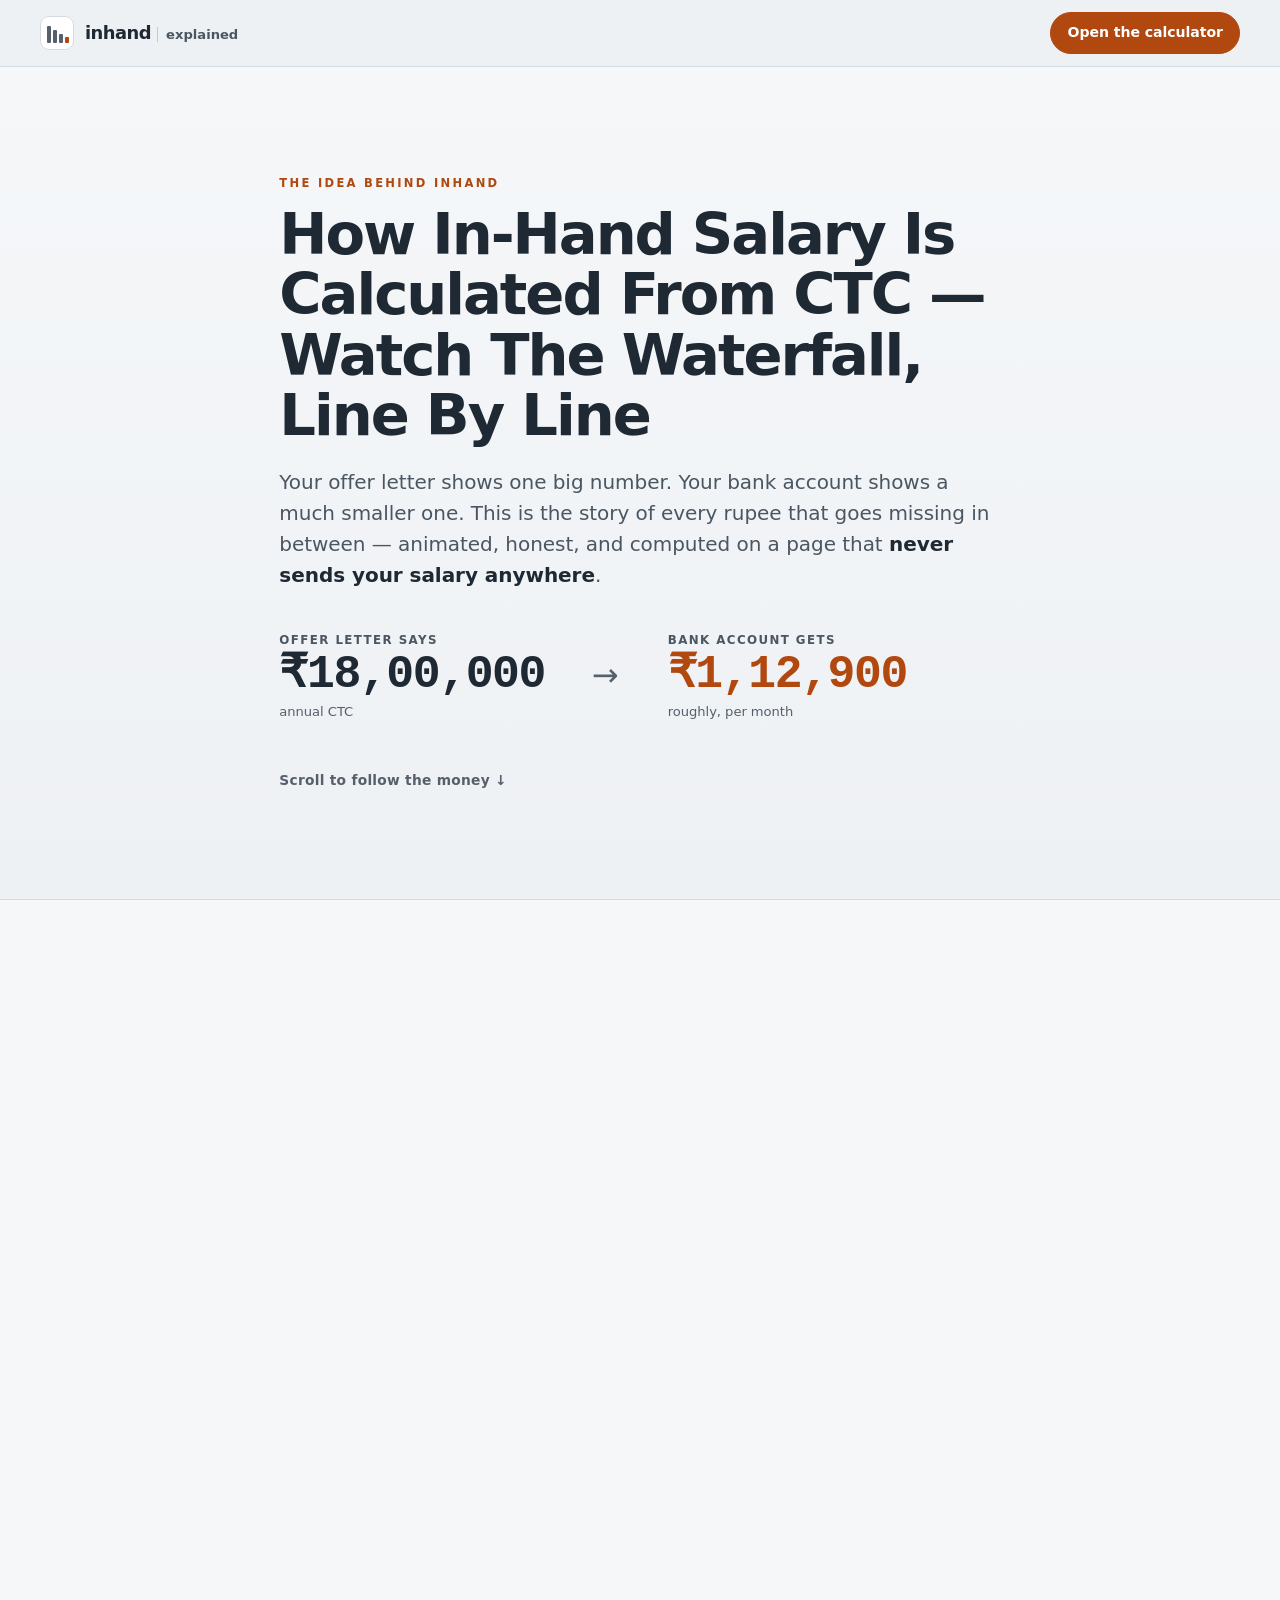
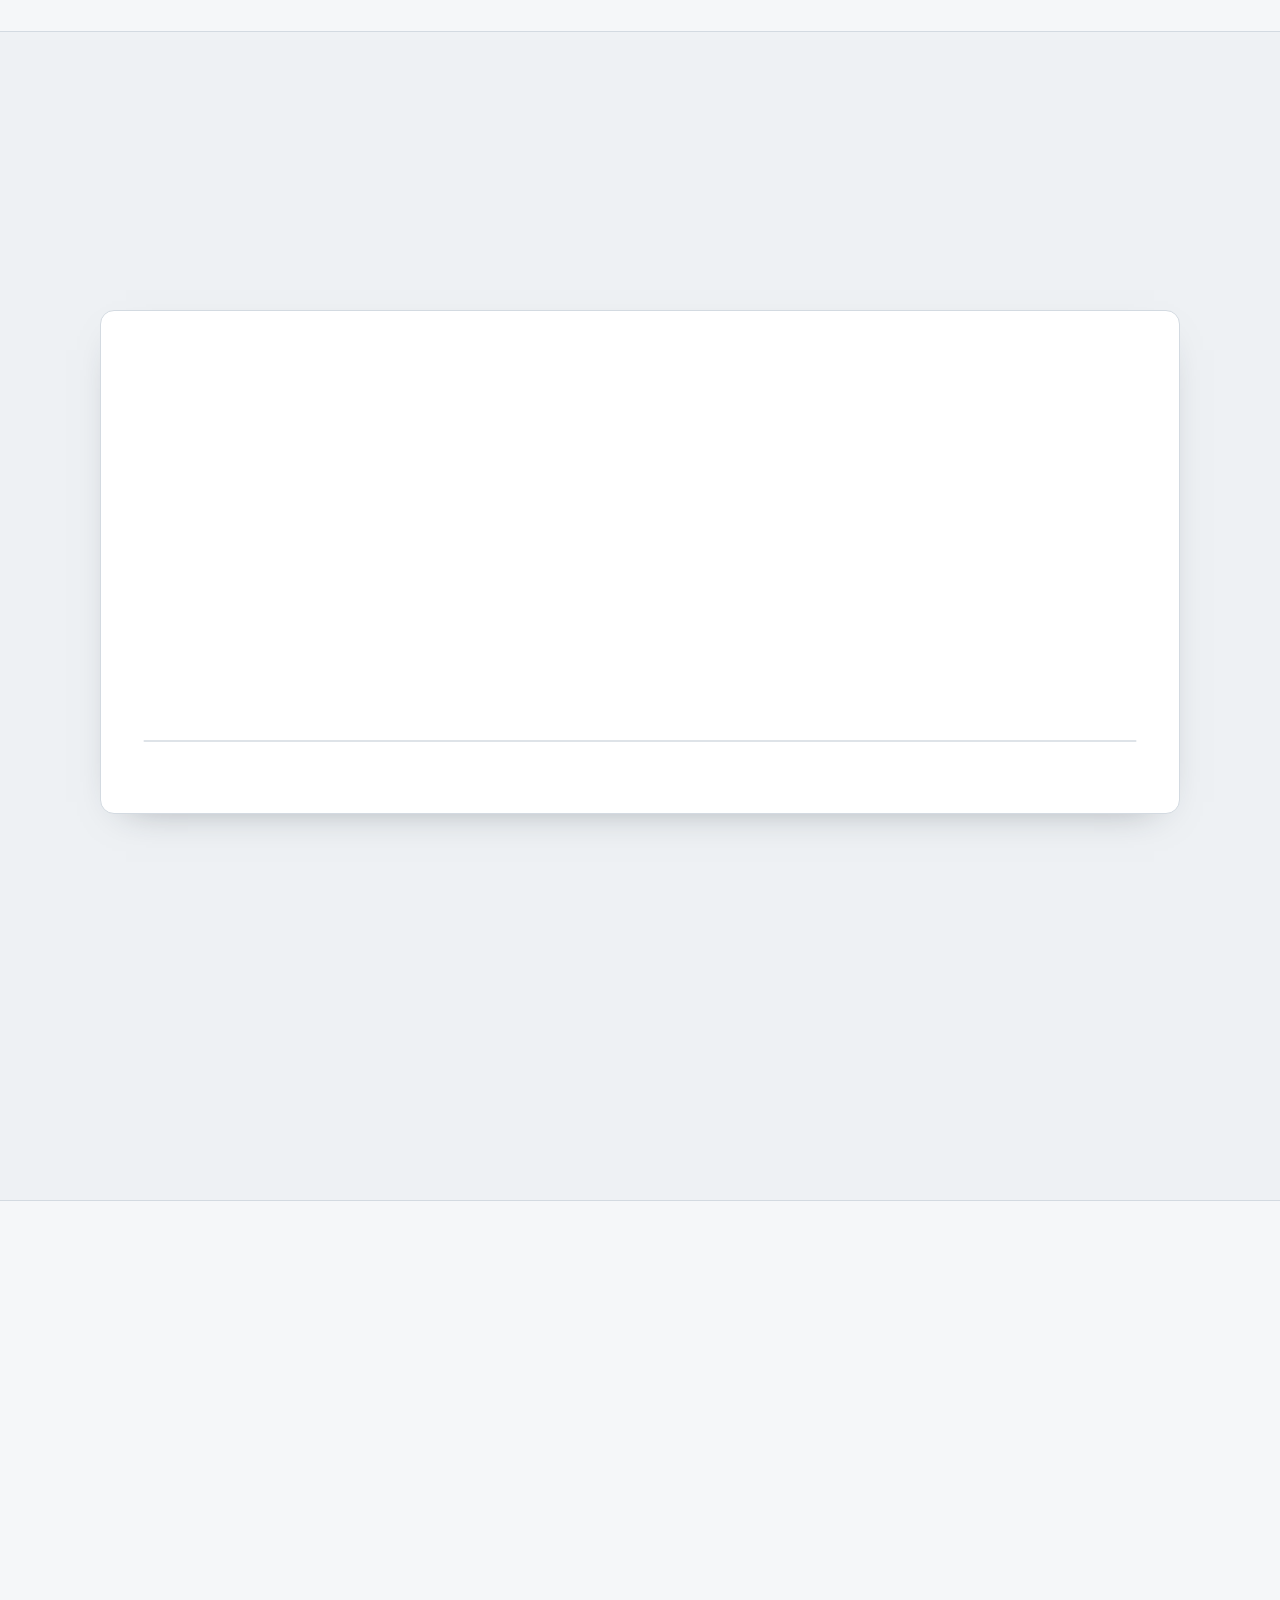
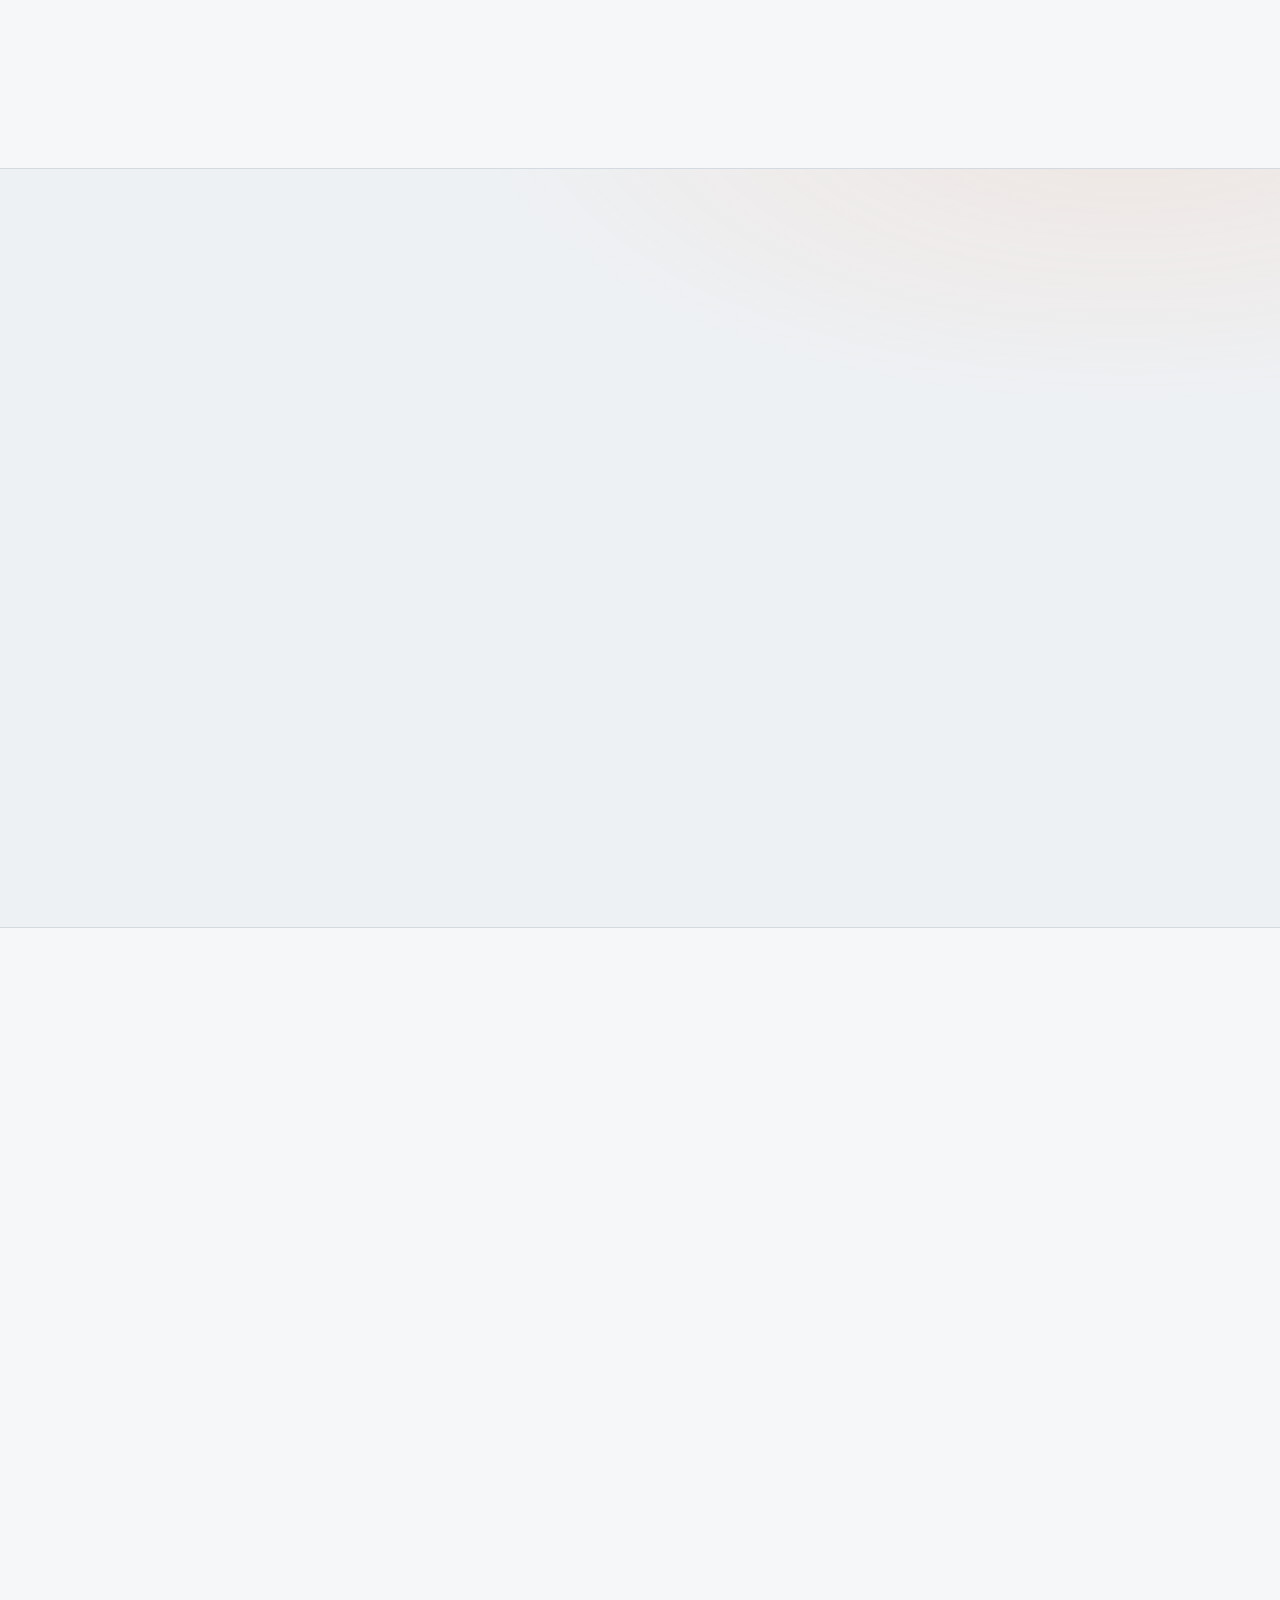
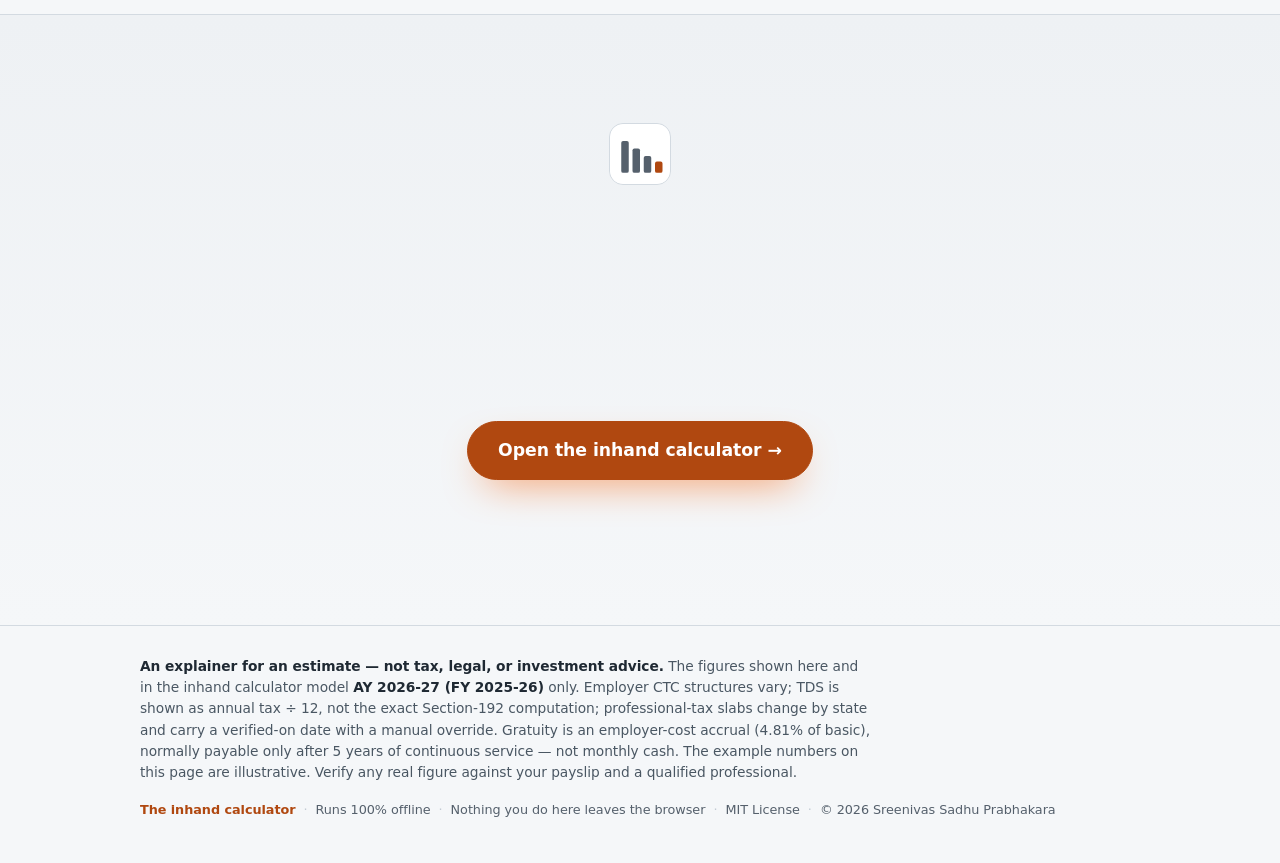
<file: index.html>
<!doctype html>
<html lang="en">
<head>
  <meta charset="utf-8">
  <meta name="viewport" content="width=device-width, initial-scale=1">
  <meta http-equiv="Content-Security-Policy" content="default-src 'self'; connect-src 'none'; img-src 'self' data:; base-uri 'none'; form-action 'none'; frame-ancestors 'none'; object-src 'none'">
  <title>How In-Hand Salary Is Calculated From CTC — The Idea Behind inhand</title>
  <meta name="description" content="An animated walkthrough of how your Indian CTC becomes monthly in-hand pay — the salary waterfall, EPF, EPS, gratuity, professional tax and TDS, each with the rule behind it — and why a calculator that never sends your salary anywhere is possible.">
  <meta name="color-scheme" content="light dark">
  <link rel="canonical" href="https://sreenivas-sadhu-prabhakara.github.io/inhand-explained/">
  <meta name="robots" content="index, follow, max-image-preview:large">
  <meta name="author" content="Sreenivas Sadhu Prabhakara">
  <meta name="keywords" content="how is in hand salary calculated, ctc to in hand explained, salary waterfall, ctc breakup explained, epf eps gratuity professional tax tds, take home salary india explained, private salary calculator">

  <meta name="theme-color" content="#171C21" media="(prefers-color-scheme: dark)">
  <meta name="theme-color" content="#EEF1F4" media="(prefers-color-scheme: light)">

  <!-- Open Graph -->
  <meta property="og:type" content="website">
  <meta property="og:site_name" content="inhand explained">
  <meta property="og:title" content="How In-Hand Salary Is Calculated From CTC — The Idea Behind inhand">
  <meta property="og:description" content="Watch your CTC step down through every statutory deduction to one in-hand figure — an animated explainer, with the rule behind each line, and a salary that never leaves your browser.">
  <meta property="og:url" content="https://sreenivas-sadhu-prabhakara.github.io/inhand-explained/">
  <meta property="og:locale" content="en_IN">
  <meta property="og:image" content="https://sreenivas-sadhu-prabhakara.github.io/inhand-explained/og-image.png">
  <meta property="og:image:width" content="1200">
  <meta property="og:image:height" content="630">
  <meta property="og:image:alt" content="A salary waterfall: steel blocks stepping down from CTC through deductions to one tangerine in-hand block.">

  <!-- Twitter -->
  <meta name="twitter:card" content="summary_large_image">
  <meta name="twitter:title" content="How In-Hand Salary Is Calculated From CTC — The Idea Behind inhand">
  <meta name="twitter:description" content="An animated explainer for the salary waterfall — CTC to in-hand, every deduction cited, computed privately in your browser.">
  <meta name="twitter:image" content="https://sreenivas-sadhu-prabhakara.github.io/inhand-explained/og-image.png">
  <meta name="twitter:image:alt" content="The salary waterfall from CTC to in-hand.">

  <link rel="stylesheet" href="styles.css">
  <link rel="icon" href="favicon.svg" type="image/svg+xml">
  <link rel="apple-touch-icon" href="apple-touch-icon.png">
  <link rel="manifest" href="manifest.webmanifest">

  <script type="application/ld+json">
  {
    "@context": "https://schema.org",
    "@type": "WebApplication",
    "name": "inhand explained",
    "description": "An animated single-page explainer for how an Indian CTC is turned into monthly in-hand salary — the salary waterfall, EPF, EPS, gratuity, professional tax and TDS — and how a calculator that keeps your salary on-device works. Companion to the inhand calculator.",
    "url": "https://sreenivas-sadhu-prabhakara.github.io/inhand-explained/",
    "applicationCategory": "FinanceApplication",
    "operatingSystem": "Any (modern web browser)",
    "browserRequirements": "Requires a modern web browser.",
    "isAccessibleForFree": true,
    "offers": { "@type": "Offer", "price": "0", "priceCurrency": "INR" },
    "license": "https://opensource.org/licenses/MIT",
    "author": { "@type": "Person", "name": "Sreenivas Sadhu Prabhakara" },
    "softwareVersion": "0.1.0",
    "featureList": [
      "Animated salary waterfall from CTC to in-hand",
      "Explains EPF, EPS, gratuity, professional tax and monthly TDS",
      "Shows the statutory rule behind each deduction",
      "Explains why connect-src 'none' keeps your salary on-device",
      "Links to the live inhand calculator"
    ]
  }
  </script>
  <script type="application/ld+json">
  {
    "@context": "https://schema.org",
    "@type": "FAQPage",
    "mainEntity": [
      {
        "@type": "Question",
        "name": "How is in-hand salary calculated from CTC?",
        "acceptedAnswer": {
          "@type": "Answer",
          "text": "CTC is the total cost to the employer, not your pay. First you remove the parts that are a cost but never cash to you — the employer's EPF contribution and the gratuity accrual. What remains is your gross cash: basic, HRA and allowances. From that gross you subtract your own deductions — employee EPF (12% of basic), professional tax, and monthly TDS (annual income tax divided by twelve). The figure left is your monthly in-hand. This page animates that step-down as a salary waterfall."
        }
      },
      {
        "@type": "Question",
        "name": "Why does CTC look so much bigger than what I actually receive?",
        "acceptedAnswer": {
          "@type": "Answer",
          "text": "Because CTC bundles employer costs that never reach your bank account (employer EPF and gratuity accrual) with variable pay and reimbursements, then still has your own EPF, professional tax and income tax deducted before payout. Each of those is a separate, rule-bound step — the waterfall makes every one of them visible instead of hiding the arithmetic behind one number."
        }
      },
      {
        "@type": "Question",
        "name": "Can a salary calculator really keep my numbers private?",
        "acceptedAnswer": {
          "@type": "Answer",
          "text": "Yes, when it is built so it cannot send data. The inhand calculator sets a Content-Security-Policy of connect-src 'none', which makes the browser itself block every network request — fetch, XHR and WebSocket. There is nowhere for a typed salary to go. That is an enforced guarantee, not a privacy promise in a policy document."
        }
      },
      {
        "@type": "Question",
        "name": "Is this financial advice?",
        "acceptedAnswer": {
          "@type": "Answer",
          "text": "No. This page and the inhand calculator produce an estimate to help you read an offer letter, not tax, legal or investment advice. Figures are modelled for AY 2026-27 (FY 2025-26) only, employer structures vary, and TDS is shown as annual tax divided by twelve. Verify against your actual payslip and a qualified professional."
        }
      }
    ]
  }
  </script>
</head>
<body>
  <a class="skip-link" href="#cta">Skip to the calculator link</a>

  <div class="progress" aria-hidden="true"><span class="progress__bar" id="progressBar"></span></div>

  <header class="site-head">
    <a class="brand" href="#top">
      <svg class="brand__mark" viewBox="0 0 32 32" aria-hidden="true">
        <rect width="32" height="32" rx="7" fill="var(--panel)"/>
        <rect x="6"  y="9"  width="4" height="17" rx="1" fill="var(--steel)"/>
        <rect x="12" y="13" width="4" height="13" rx="1" fill="var(--steel)"/>
        <rect x="18" y="17" width="4" height="9"  rx="1" fill="var(--steel)"/>
        <rect x="24" y="20" width="4" height="6"  rx="1" fill="var(--tangerine)"/>
      </svg>
      <span class="brand__name">inhand<span class="brand__tag">explained</span></span>
    </a>
    <a class="head-cta" href="https://sreenivas-sadhu-prabhakara.github.io/inhand/" rel="noopener">Open the calculator</a>
  </header>

  <main id="top">

    <!-- ============ HOOK ============ -->
    <section class="scene scene--hook" id="hook" data-scene>
      <div class="scene__inner">
        <p class="eyebrow reveal">The idea behind inhand</p>
        <h1 class="hook__title reveal">How In-Hand Salary Is Calculated From CTC — Watch The Waterfall, Line By Line</h1>
        <p class="hook__lede reveal">
          Your offer letter shows one big number. Your bank account shows a much smaller one.
          This is the story of every rupee that goes missing in between — animated, honest, and
          computed on a page that <strong>never sends your salary anywhere</strong>.
        </p>
        <div class="hook__figures reveal">
          <div class="bignum">
            <span class="bignum__label">Offer letter says</span>
            <span class="bignum__val bignum__val--ctc" id="ctcNum">&#8377;18,00,000</span>
            <span class="bignum__note">annual CTC</span>
          </div>
          <span class="hook__arrow" aria-hidden="true">&darr;</span>
          <div class="bignum">
            <span class="bignum__label">Bank account gets</span>
            <span class="bignum__val bignum__val--inhand" id="inhandNum">&#8377;1,12,900</span>
            <span class="bignum__note">roughly, per month</span>
          </div>
        </div>
        <p class="scroll-cue reveal" aria-hidden="true">Scroll to follow the money <span class="scroll-cue__chev">&darr;</span></p>
      </div>
    </section>

    <!-- ============ PROBLEM ============ -->
    <section class="scene scene--problem" id="problem" data-scene>
      <div class="scene__inner">
        <h2 class="scene__h reveal">The problem: nobody shows you the arithmetic</h2>
        <p class="scene__lede reveal">
          "But what's my in-hand?" is the one question an offer letter never answers. Search for a
          calculator and you get a black box that swallows your salary and hands back a number you
          can't check.
        </p>
        <ul class="pain-list">
          <li class="pain reveal"><span class="pain__mark" aria-hidden="true">&times;</span><span>CTC hides employer costs — money spent <em>on</em> you that never becomes cash <em>for</em> you.</span></li>
          <li class="pain reveal"><span class="pain__mark" aria-hidden="true">&times;</span><span>Every deduction has a statutory rule behind it — but the rule is nowhere on the screen.</span></li>
          <li class="pain reveal"><span class="pain__mark" aria-hidden="true">&times;</span><span>Most online calculators log the exact salary you type. You wanted an answer, not a lead form.</span></li>
        </ul>
        <p class="scene__foot reveal">So we built the arithmetic in the open — and animated it, so you can watch it happen.</p>
      </div>
    </section>

    <!-- ============ THE WATERFALL (core motif) ============ -->
    <section class="scene scene--waterfall" id="waterfall" data-scene>
      <div class="scene__inner">
        <h2 class="scene__h reveal">The salary waterfall</h2>
        <p class="scene__lede reveal">
          Read it left to right. The tall gunmetal block is your CTC. Each step down is one deduction,
          with the rule behind it. The single warm block at the end is what actually reaches you —
          the only number you came for.
        </p>

        <div class="wf" role="img" aria-label="Salary waterfall: an eighteen-lakh CTC steps down through employer EPF and gratuity, then employee EPF, professional tax and TDS, to a monthly in-hand of about one lakh thirteen thousand rupees.">
          <svg class="wf__svg" viewBox="0 0 760 340" id="wfSvg" aria-hidden="true">
            <!-- connectors + bars are populated/animated by app.js; static fallback drawn here -->
            <g id="wfConns"></g>
            <g id="wfBars"></g>
          </svg>
        </div>

        <ol class="wf-legend">
          <li class="wf-legend__item reveal" data-step="0"><span class="chip chip--ctc">CTC</span> the full cost to your employer</li>
          <li class="wf-legend__item reveal" data-step="1"><span class="chip">&minus; Employer EPF &amp; EPS</span> a cost to them, not cash to you <em>&mdash; EPF Scheme 1952, para&nbsp;29</em></li>
          <li class="wf-legend__item reveal" data-step="2"><span class="chip">&minus; Gratuity accrual</span> 4.81% of basic, set aside <em>&mdash; Payment of Gratuity Act 1972, s.4</em></li>
          <li class="wf-legend__item reveal" data-step="3"><span class="chip">&minus; Your EPF (12%)</span> your own retirement share <em>&mdash; EPF Scheme, para&nbsp;29</em></li>
          <li class="wf-legend__item reveal" data-step="4"><span class="chip">&minus; Professional tax</span> your state's levy <em>&mdash; Article 276(2), state PT Act</em></li>
          <li class="wf-legend__item reveal" data-step="5"><span class="chip">&minus; Income tax (TDS)</span> annual tax &divide; 12 <em>&mdash; Finance Act 2025, AY 2026-27</em></li>
          <li class="wf-legend__item reveal" data-step="6"><span class="chip chip--inhand">= In-hand</span> what lands in your account</li>
        </ol>
      </div>
    </section>

    <!-- ============ EVERY LINE CITED ============ -->
    <section class="scene scene--cited" id="cited" data-scene>
      <div class="scene__inner">
        <h2 class="scene__h reveal">Every deduction shows the rule behind it</h2>
        <p class="scene__lede reveal">
          A number you can't trace is a number you can't trust. In the calculator, every line in the
          ledger expands to its formula and the statute it comes from, with the date it was verified.
        </p>
        <div class="cited-cards">
          <article class="ccard reveal">
            <h3 class="ccard__name">Employer EPS split</h3>
            <p class="ccard__rule">8.33% of pensionable wage, capped at a &#8377;15,000/month ceiling.</p>
            <p class="ccard__cite">EPS &mdash; GSR&nbsp;609(E), eff. 01-09-2014</p>
          </article>
          <article class="ccard reveal">
            <h3 class="ccard__name">Gratuity accrual</h3>
            <p class="ccard__rule">15 &divide; 26 &divide; 12 = 4.81% of basic, accrued each month.</p>
            <p class="ccard__cite">Payment of Gratuity Act 1972, s.4(2)</p>
          </article>
          <article class="ccard reveal">
            <h3 class="ccard__name">87A rebate &amp; slabs</h3>
            <p class="ccard__rule">New-regime slabs, rebate, standard deduction and marginal relief.</p>
            <p class="ccard__cite">Finance Act 2025 &mdash; AY 2026-27 (FY 2025-26)</p>
          </article>
          <article class="ccard reveal">
            <h3 class="ccard__name">Professional tax</h3>
            <p class="ccard__rule">Per-state slabs, capped at &#8377;2,500/year, with a manual override.</p>
            <p class="ccard__cite">Article 276(2) &mdash; state PT Acts, verified per state</p>
          </article>
        </div>
      </div>
    </section>

    <!-- ============ PRIVACY (enforced) ============ -->
    <section class="scene scene--privacy" id="privacy" data-scene>
      <div class="scene__inner">
        <h2 class="scene__h reveal">Your salary physically cannot leave the browser</h2>
        <p class="scene__lede reveal">
          Most sites <em>promise</em> privacy in a policy. inhand <em>enforces</em> it in the page
          itself: one line of security policy makes the browser block every outbound request.
        </p>

        <div class="privacy-demo reveal" id="privacyDemo">
          <code class="privacy-demo__csp">connect-src <span class="tk-str">'none'</span></code>
          <div class="privacy-demo__stage" aria-hidden="true">
            <span class="pd-node pd-node--you">your salary</span>
            <span class="pd-wire"><span class="pd-packet" id="pdPacket"></span></span>
            <span class="pd-wall" id="pdWall"><span class="pd-wall__x">&times;</span></span>
            <span class="pd-node pd-node--net">any server</span>
          </div>
          <p class="privacy-demo__caption" id="pdCaption" aria-live="polite">The browser blocks the send. Nothing reaches the network.</p>
        </div>

        <ul class="privacy-facts">
          <li class="reveal"><span class="tick" aria-hidden="true">&#10003;</span> No <code>fetch</code>, no XHR, no WebSocket &mdash; the browser rejects them all.</li>
          <li class="reveal"><span class="tick" aria-hidden="true">&#10003;</span> No analytics, no CDN, no external fonts. Everything is same-origin.</li>
          <li class="reveal"><span class="tick" aria-hidden="true">&#10003;</span> Saved offers live only in this browser's <code>localStorage</code>.</li>
        </ul>
        <p class="scene__foot reveal">This explainer is built the same way &mdash; check your network tab: it stays empty.</p>
      </div>
    </section>

    <!-- ============ FEATURE TOUR ============ -->
    <section class="scene scene--tour" id="tour" data-scene>
      <div class="scene__inner">
        <h2 class="scene__h reveal">What the calculator does</h2>
        <div class="tour-grid">
          <article class="tour reveal"><span class="tour__ic" aria-hidden="true">&#9776;</span><h3>Editable CTC breakup</h3><p>Basic, HRA and special allowance with a flag when the parts don't sum to CTC.</p></article>
          <article class="tour reveal"><span class="tour__ic" aria-hidden="true">&#8646;</span><h3>New &amp; old regime</h3><p>AY 2026-27, with HRA exemption, 80C, 87A rebate, surcharge and marginal relief.</p></article>
          <article class="tour reveal"><span class="tour__ic" aria-hidden="true">&#9678;</span><h3>State professional tax</h3><p>Verified slabs with a verified-on date, plus a manual override for any state.</p></article>
          <article class="tour reveal"><span class="tour__ic" aria-hidden="true">&#8214;</span><h3>Compare two offers</h3><p>Offer A vs Offer B, with the monthly in-hand delta and per-line differences.</p></article>
          <article class="tour reveal"><span class="tour__ic" aria-hidden="true">&#8595;</span><h3>Print &amp; CSV export</h3><p>A payslip-style print sheet and an RFC-4180 CSV of every ledger line.</p></article>
          <article class="tour reveal"><span class="tour__ic" aria-hidden="true">&#9873;</span><h3>Honest by default</h3><p>An estimate, not a payslip &mdash; every limit stated on-screen, not buried.</p></article>
        </div>
      </div>
    </section>

    <!-- ============ CTA ============ -->
    <section class="scene scene--cta" id="cta" data-scene>
      <div class="scene__inner cta-inner">
        <svg class="cta__mark" viewBox="0 0 32 32" aria-hidden="true">
          <rect width="32" height="32" rx="7" fill="var(--panel)"/>
          <rect x="6"  y="9"  width="4" height="17" rx="1" fill="var(--steel)"/>
          <rect x="12" y="13" width="4" height="13" rx="1" fill="var(--steel)"/>
          <rect x="18" y="17" width="4" height="9"  rx="1" fill="var(--steel)"/>
          <rect x="24" y="20" width="4" height="6"  rx="1" fill="var(--tangerine)"/>
        </svg>
        <h2 class="cta__title reveal">Decode your own offer letter</h2>
        <p class="cta__lede reveal">
          Paste your CTC and watch your own waterfall &mdash; every deduction cited, both tax regimes,
          two offers side by side. Free, offline, and your salary never leaves the browser.
        </p>
        <a class="cta__btn" href="https://sreenivas-sadhu-prabhakara.github.io/inhand/" rel="noopener">
          Open the inhand calculator &rarr;
        </a>
        <p class="cta__sub reveal">Opens the live tool &middot; no sign-up &middot; runs 100% in your browser</p>
      </div>
    </section>
  </main>

  <footer class="foot">
    <div class="foot__inner">
      <p class="foot__disclaimer">
        <strong>An explainer for an estimate &mdash; not tax, legal, or investment advice.</strong>
        The figures shown here and in the inhand calculator model <strong>AY 2026-27 (FY 2025-26)</strong>
        only. Employer CTC structures vary; TDS is shown as annual tax &divide; 12, not the exact
        Section-192 computation; professional-tax slabs change by state and carry a verified-on date
        with a manual override. Gratuity is an employer-cost accrual (4.81% of basic), normally payable
        only after 5 years of continuous service &mdash; not monthly cash. The example numbers on this
        page are illustrative. Verify any real figure against your payslip and a qualified professional.
      </p>
      <p class="foot__meta">
        <a href="https://sreenivas-sadhu-prabhakara.github.io/inhand/" rel="noopener">The inhand calculator</a>
        <span class="foot__dot">&middot;</span>
        <span>Runs 100% offline</span><span class="foot__dot">&middot;</span>
        <span>Nothing you do here leaves the browser</span><span class="foot__dot">&middot;</span>
        <span>MIT&nbsp;License</span><span class="foot__dot">&middot;</span>
        <span>&copy; 2026 Sreenivas&nbsp;Sadhu&nbsp;Prabhakara</span>
      </p>
    </div>
  </footer>

  <script src="app.js" defer></script>
</body>
</html>
</file>
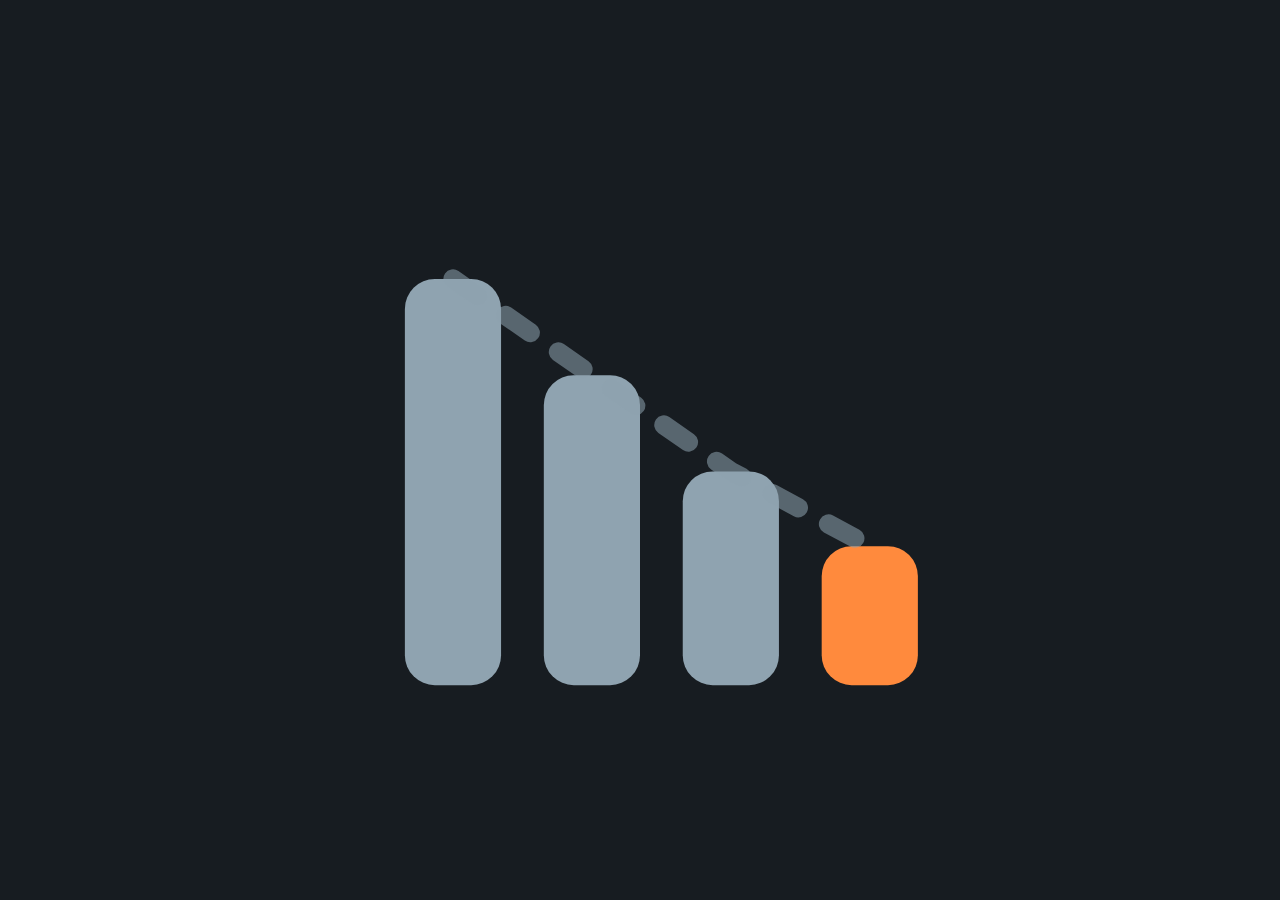
<file: assets/icon.html>
<!doctype html>
<html lang="en">
<head>
<meta charset="utf-8">
<style>
  * { box-sizing: border-box; margin: 0; padding: 0; }
  html, body { width: 100%; height: 100%; overflow: hidden; background: #171C21; }
  body { display: grid; place-items: center; }
  /* 12% safe padding -> mark fills the middle 76vmin */
  .mark { width: 76vmin; height: 76vmin; display: block; }
</style>
</head>
<body>
  <svg class="mark" viewBox="0 0 32 32" aria-hidden="true">
    <!-- salary waterfall: three steel steps down to a tangerine in-hand bar -->
    <rect x="5"  y="8"  width="4.5" height="19" rx="1.4" fill="#8FA3B0"/>
    <rect x="11.5" y="12.5" width="4.5" height="14.5" rx="1.4" fill="#8FA3B0"/>
    <rect x="18" y="17" width="4.5" height="10" rx="1.4" fill="#8FA3B0"/>
    <rect x="24.5" y="20.5" width="4.5" height="6.5" rx="1.4" fill="#FF8A3D"/>
    <!-- dashed connector step-line: the 'explained / motion' cue -->
    <path d="M7.25 8 L13.75 12.5 L20.25 17 L26.75 20.5" fill="none"
          stroke="#8FA3B0" stroke-width="0.9" stroke-linecap="round"
          stroke-dasharray="1.4 1.6" opacity="0.55"/>
  </svg>
</body>
</html>
</file>
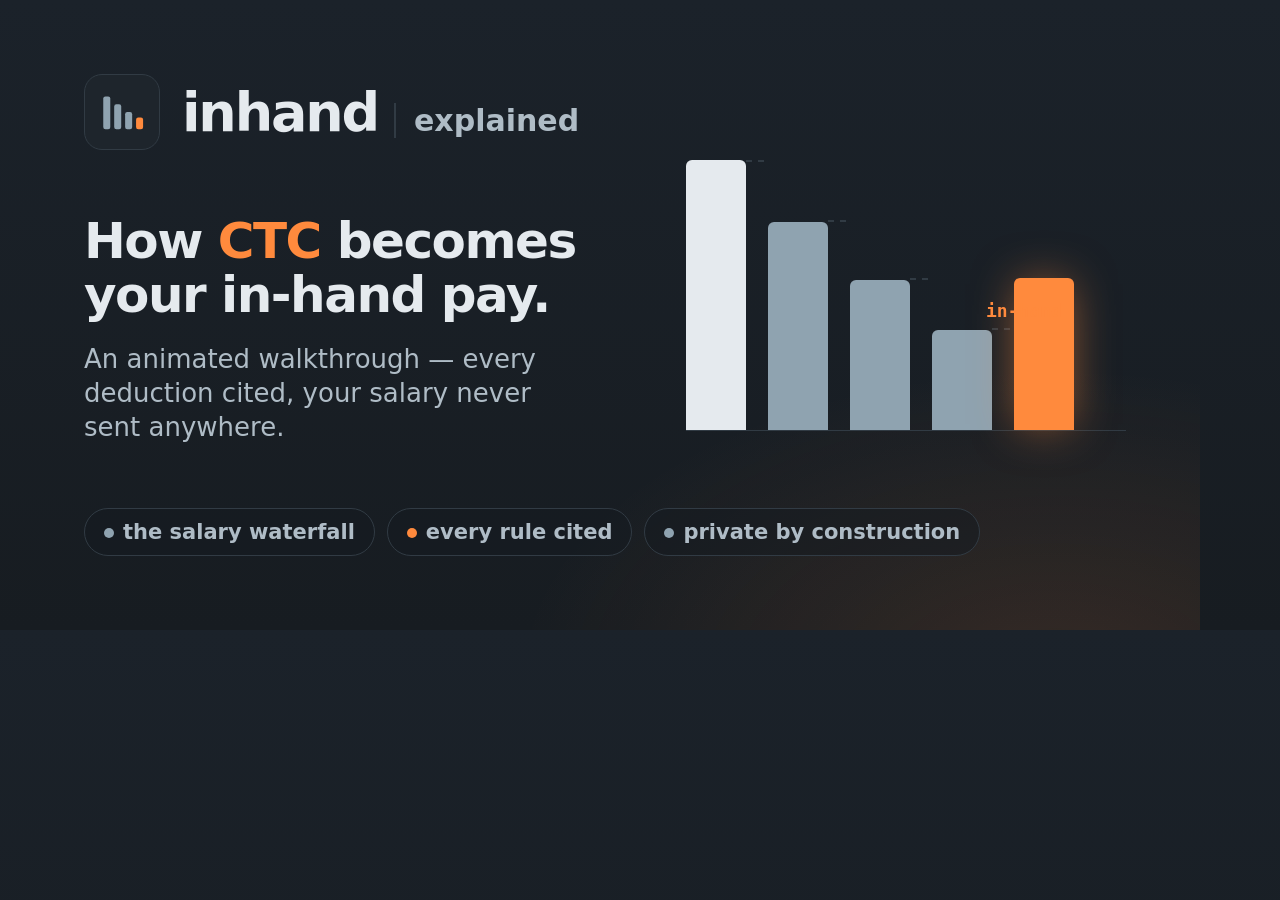
<file: assets/og.html>
<!doctype html>
<html lang="en">
<head>
<meta charset="utf-8">
<style>
  :root {
    --bg: #171C21; --panel: #1E252C; --ink: #E5EAEE; --muted: #AFBCC6;
    --steel: #8FA3B0; --line: #313B44; --tang: #FF8A3D;
    --sans: system-ui, -apple-system, "Segoe UI", Roboto, "Helvetica Neue", Arial, sans-serif;
    --mono: ui-monospace, "SF Mono", "Cascadia Mono", Menlo, Consolas, monospace;
  }
  * { box-sizing: border-box; margin: 0; padding: 0; }
  html, body { width: 1200px; height: 630px; overflow: hidden; }
  body {
    position: relative; font-family: var(--sans); color: var(--ink);
    background:
      radial-gradient(900px 520px at 88% 108%, rgba(255,138,61,0.13), transparent 60%),
      linear-gradient(180deg, #1b222a 0%, #171C21 100%);
  }
  .frame { position: absolute; inset: 0; padding: 74px 84px; display: flex; flex-direction: column; justify-content: space-between; }
  .brand { display: flex; align-items: center; gap: 22px; }
  .mark { width: 76px; height: 76px; border-radius: 18px; background: var(--panel); border: 1px solid var(--line); padding: 12px; }
  .wordmark { font-size: 54px; font-weight: 800; letter-spacing: -0.04em; }
  .wordmark .tag { font-size: 30px; font-weight: 600; color: var(--muted); margin-left: 16px; padding-left: 18px; border-left: 2px solid var(--line); letter-spacing: 0; }

  .headline { max-width: 700px; }
  .headline h1 { font-size: 50px; font-weight: 800; letter-spacing: -0.03em; line-height: 1.08; }
  .headline .hl { color: var(--tang); }
  .headline p { margin-top: 20px; font-size: 26px; font-weight: 500; color: var(--muted); line-height: 1.32; max-width: 28ch; }

  /* the salary waterfall — animated look, hero on the right */
  .wf { position: absolute; right: 74px; top: 150px; width: 440px; height: 320px; }
  .bar { position: absolute; bottom: 40px; border-radius: 6px 6px 0 0; }
  .b1 { left: 0;   height: 270px; width: 60px; background: var(--ink); }
  .b2 { left: 82px;  height: 208px; width: 60px; background: var(--steel); }
  .b3 { left: 164px; height: 150px; width: 60px; background: var(--steel); }
  .b4 { left: 246px; height: 100px; width: 60px; background: var(--steel); }
  .b5 { left: 328px; height: 152px; width: 60px; background: var(--tang); box-shadow: 0 0 46px -6px rgba(255,138,61,0.6); }
  .conn { position: absolute; height: 2px; background: repeating-linear-gradient(90deg, var(--line) 0 6px, transparent 6px 12px); bottom: 0; }
  .cap { position: absolute; font-family: var(--mono); font-size: 18px; font-weight: 700; }
  .cap-ctc { color: var(--muted); left: 0; top: 20px; }
  .cap-in  { color: var(--tang); left: 300px; top: 150px; }
  .floorline { position: absolute; left: 0; right: 0; bottom: 39px; height: 1px; background: var(--line); }

  .chips { display: flex; gap: 12px; align-items: center; }
  .chip { padding: 11px 19px; border: 1px solid var(--line); border-radius: 999px; background: rgba(20,26,32,0.5); font-size: 21px; font-weight: 600; color: var(--muted); }
  .chip .dot { display: inline-block; width: 10px; height: 10px; border-radius: 50%; margin-right: 9px; vertical-align: middle; }
  .chip .dot--tang { background: var(--tang); }
  .chip .dot--steel { background: var(--steel); }
</style>
</head>
<body>
  <div class="wf" aria-hidden="true">
    <span class="cap cap-ctc">CTC</span>
    <span class="floorline"></span>
    <span class="conn" style="left:60px;  bottom:308px; width:22px;"></span>
    <span class="conn" style="left:142px; bottom:248px; width:22px;"></span>
    <span class="conn" style="left:224px; bottom:190px; width:22px;"></span>
    <span class="conn" style="left:306px; bottom:140px; width:22px;"></span>
    <span class="bar b1"></span>
    <span class="bar b2"></span>
    <span class="bar b3"></span>
    <span class="bar b4"></span>
    <span class="bar b5"></span>
    <span class="cap cap-in">in-hand</span>
  </div>

  <div class="frame">
    <div class="brand">
      <svg class="mark" viewBox="0 0 32 32" aria-hidden="true">
        <rect x="4"  y="6"  width="4.5" height="21" rx="1.4" fill="#8FA3B0"/>
        <rect x="11" y="11" width="4.5" height="16" rx="1.4" fill="#8FA3B0"/>
        <rect x="18" y="16" width="4.5" height="11" rx="1.4" fill="#8FA3B0"/>
        <rect x="25" y="19.5" width="4.5" height="7.5" rx="1.4" fill="#FF8A3D"/>
      </svg>
      <span class="wordmark">inhand<span class="tag">explained</span></span>
    </div>

    <div class="headline">
      <h1>How <span class="hl">CTC</span> becomes<br>your in-hand pay.</h1>
      <p>An animated walkthrough — every deduction cited, your salary never sent anywhere.</p>
    </div>

    <div class="chips">
      <span class="chip"><span class="dot dot--steel"></span>the salary waterfall</span>
      <span class="chip"><span class="dot dot--tang"></span>every rule cited</span>
      <span class="chip"><span class="dot dot--steel"></span>private by construction</span>
    </div>
  </div>
</body>
</html>
</file>
<file: styles.css>
/* ============================================================
   inhand explained — the animated story behind the CTC->in-hand calculator.
   Same identity as the inhand app: fog & gunmetal, one tangerine flare.
   Motif: the salary waterfall (steel steps down to a tangerine block).
   Scroll-driven reveals; degrades to static, legible states with
   prefers-reduced-motion. WCAG-AA in light + dark. System sans + mono.
   ============================================================ */

:root {
  color-scheme: light dark;

  /* ---- light (default) ---- */
  --bg:        #EEF1F4;
  --panel:     #FFFFFF;
  --panel2:    #F5F7F9;
  --ink:       #1F2933;   /* gunmetal, ~12:1 on --bg */
  --muted:     #4A5763;   /* steel, ~6.5:1 on --bg */
  --steel:     #55606C;   /* secondary steel, AA on --bg for small hints */
  --line:      #D3DAE1;
  --line2:     #C2CBD4;
  --tangerine: #B04810;   /* deep tangerine — AA for small text on panels in light */
  --tangerine-bright: #F5762B; /* large fills / dark blocks only */
  --on-tang:   #FFFFFF;
  --good:      #1F7A4D;
  --flag:      #B02A1E;

  --sans: system-ui, -apple-system, "Segoe UI", Roboto, "Helvetica Neue", Arial, sans-serif;
  --mono: ui-monospace, "SF Mono", "Cascadia Mono", Menlo, Consolas, "Liberation Mono", monospace;

  --radius: 14px;
  --radius-sm: 9px;
  --wrap: 1080px;
  --shadow: 0 14px 40px -26px rgba(31,41,51,0.5);
  --ease: cubic-bezier(0.22, 0.61, 0.36, 1);
}

@media (prefers-color-scheme: dark) {
  :root {
    --bg:        #171C21;
    --panel:     #1E252C;
    --panel2:    #232B33;
    --ink:       #E5EAEE;
    --muted:     #AFBCC6;
    --steel:     #8FA3B0;
    --line:      #313B44;
    --line2:     #3C4854;
    --tangerine: #FF8A3D;
    --tangerine-bright: #FF8A3D;
    --on-tang:   #171C21;
    --good:      #57C98C;
    --flag:      #FF8A7A;
    --shadow: 0 18px 44px -24px rgba(0,0,0,0.7);
  }
}

* { box-sizing: border-box; }
html { -webkit-text-size-adjust: 100%; scroll-behavior: smooth; }

body {
  margin: 0;
  background: var(--bg);
  color: var(--ink);
  font-family: var(--sans);
  font-size: 16px;
  line-height: 1.55;
  letter-spacing: -0.003em;
  font-variant-numeric: tabular-nums;
  -webkit-font-smoothing: antialiased;
  text-rendering: optimizeLegibility;
  overflow-x: hidden;
}

h1, h2, h3 { margin: 0; font-weight: 800; letter-spacing: -0.025em; line-height: 1.12; }
p { margin: 0; }
code { font-family: var(--mono); }
em { font-style: normal; color: var(--steel); }

.skip-link {
  position: fixed; left: 12px; top: -60px;
  background: var(--ink); color: var(--bg);
  padding: 10px 16px; border-radius: 10px; font-weight: 700;
  z-index: 90; transition: top 0.18s var(--ease); text-decoration: none;
}
.skip-link:focus { top: 12px; }

a:focus-visible, button:focus-visible {
  outline: 3px solid var(--tangerine);
  outline-offset: 3px;
  border-radius: 6px;
}

.eyebrow {
  font-size: 0.72rem; text-transform: uppercase; letter-spacing: 0.2em;
  color: var(--tangerine); font-weight: 700;
}

/* ---------------- scroll progress ---------------- */
.progress {
  position: fixed; top: 0; left: 0; right: 0; height: 3px;
  background: transparent; z-index: 80;
}
.progress__bar {
  display: block; height: 100%; width: 0%;
  background: linear-gradient(90deg, var(--steel), var(--tangerine-bright));
  transition: width 0.1s linear;
}

/* ---------------- site head ---------------- */
.site-head {
  position: sticky; top: 0; z-index: 70;
  display: flex; align-items: center; justify-content: space-between;
  gap: 14px; padding: 12px clamp(16px, 4vw, 40px);
  background: color-mix(in srgb, var(--bg) 88%, transparent);
  backdrop-filter: saturate(1.2) blur(8px);
  border-bottom: 1px solid var(--line);
}
.brand { display: flex; align-items: center; gap: 11px; text-decoration: none; color: var(--ink); }
.brand__mark { width: 34px; height: 34px; border: 1px solid var(--line); border-radius: 9px; flex: 0 0 auto; }
.brand__name { font-weight: 800; letter-spacing: -0.03em; font-size: 1.12rem; }
.brand__tag {
  font-weight: 600; color: var(--muted); font-size: 0.82rem; margin-left: 6px;
  padding-left: 8px; border-left: 1px solid var(--line2); letter-spacing: 0;
}
.head-cta {
  text-decoration: none; font-weight: 700; font-size: 0.88rem;
  color: var(--on-tang); background: var(--tangerine);
  padding: 9px 16px; border-radius: 999px;
  border: 1px solid var(--tangerine);
  transition: transform 0.12s var(--ease), filter 0.15s var(--ease);
}
.head-cta:hover { filter: brightness(1.06); transform: translateY(-1px); }
@media (max-width: 560px) { .head-cta { display: none; } .brand__tag { display: none; } }

/* ---------------- scenes ---------------- */
.scene { padding: clamp(64px, 12vh, 128px) clamp(16px, 4vw, 40px); }
.scene__inner { max-width: var(--wrap); margin: 0 auto; }
.scene__h { font-size: clamp(1.5rem, 3.6vw, 2.3rem); margin-bottom: 14px; }
.scene__lede { max-width: 62ch; color: var(--muted); font-size: clamp(1rem, 1.6vw, 1.14rem); }
.scene__foot { margin-top: 28px; font-weight: 600; color: var(--ink); max-width: 60ch; }

/* alternating surfaces for rhythm */
.scene--problem, .scene--cited, .scene--tour { background: var(--panel2); border-block: 1px solid var(--line); }
.scene--privacy { background:
  radial-gradient(1100px 520px at 88% -10%, color-mix(in srgb, var(--tangerine-bright) 10%, transparent), transparent 60%),
  var(--bg); }

/* ---------------- reveal animation ---------------- */
.reveal { opacity: 0; transform: translateY(22px); transition: opacity 0.7s var(--ease), transform 0.7s var(--ease); }
.reveal.is-in { opacity: 1; transform: none; }
.scene__inner > .reveal:nth-child(2) { transition-delay: 0.05s; }
.scene__inner > .reveal:nth-child(3) { transition-delay: 0.1s; }
.scene__inner > .reveal:nth-child(4) { transition-delay: 0.15s; }

/* ---------------- HOOK ---------------- */
.scene--hook { min-height: 88vh; display: flex; align-items: center;
  background: linear-gradient(180deg, var(--panel2), var(--bg)); }
.hook__title {
  margin-top: 12px;
  font-size: clamp(2rem, 6vw, 3.6rem); font-weight: 800; letter-spacing: -0.035em;
  max-width: 18ch; line-height: 1.05;
}
.hook__lede { margin-top: 20px; max-width: 56ch; color: var(--muted); font-size: clamp(1.02rem, 1.8vw, 1.25rem); }
.hook__lede strong { color: var(--ink); }

.hook__figures { margin-top: 40px; display: flex; align-items: center; gap: clamp(18px, 4vw, 48px); flex-wrap: wrap; }
.hook__arrow { font-size: 2rem; color: var(--steel); }
@media (min-width: 620px) { .hook__arrow { transform: rotate(-90deg); } }
.bignum { display: flex; flex-direction: column; gap: 2px; }
.bignum__label { font-size: 0.74rem; text-transform: uppercase; letter-spacing: 0.12em; color: var(--muted); font-weight: 700; }
.bignum__val { font-family: var(--mono); font-weight: 800; font-size: clamp(1.8rem, 5vw, 2.9rem); letter-spacing: -0.03em; line-height: 1.05; }
.bignum__val--ctc { color: var(--ink); }
.bignum__val--inhand { color: var(--tangerine); }
.bignum__note { font-size: 0.82rem; color: var(--steel); }

.scroll-cue { margin-top: 48px; font-size: 0.86rem; color: var(--steel); font-weight: 600; letter-spacing: 0.02em; }
.scroll-cue__chev { display: inline-block; animation: bob 1.6s var(--ease) infinite; }
@keyframes bob { 0%,100% { transform: translateY(0); } 50% { transform: translateY(5px); } }

/* ---------------- PROBLEM ---------------- */
.pain-list { list-style: none; padding: 0; margin: 28px 0 0; display: grid; gap: 12px; max-width: 66ch; }
.pain { display: flex; gap: 14px; align-items: flex-start; padding: 15px 17px;
  background: var(--panel); border: 1px solid var(--line); border-radius: var(--radius); font-size: 1rem; }
.pain__mark { flex: 0 0 auto; width: 26px; height: 26px; display: grid; place-items: center;
  border-radius: 50%; background: color-mix(in srgb, var(--flag) 16%, var(--panel));
  color: var(--flag); font-weight: 800; font-size: 1.05rem; }
.pain em { color: var(--ink); font-weight: 600; }

/* ---------------- WATERFALL ---------------- */
.wf { margin-top: 30px; overflow-x: auto; border: 1px solid var(--line); border-radius: var(--radius);
  background: var(--panel); padding: 18px; box-shadow: var(--shadow); }
.wf__svg { width: 100%; min-width: 620px; height: auto; display: block; }

/* svg bar/label classes driven by app.js; base look here */
.wf-bar { transition: transform 0.7s var(--ease), opacity 0.7s var(--ease); transform-origin: bottom; transform: scaleY(0); opacity: 0; }
.wf-bar.is-in { transform: scaleY(1); opacity: 1; }
.wf-bar--ctc { fill: var(--ink); }
.wf-bar--drop { fill: var(--steel); }
.wf-bar--inhand { fill: var(--tangerine); }
.wf-conn { stroke: var(--line2); stroke-width: 1.6; stroke-dasharray: 3 3; fill: none;
  opacity: 0; transition: opacity 0.5s var(--ease) 0.4s; }
.wf-conn.is-in { opacity: 1; }
.wf-cap { font-family: var(--sans); font-size: 12px; fill: var(--muted); font-weight: 600; opacity: 0;
  transition: opacity 0.5s var(--ease) 0.35s; }
.wf-cap.is-in { opacity: 1; }
.wf-val { font-family: var(--mono); font-size: 12.5px; font-weight: 700; fill: var(--ink); opacity: 0;
  transition: opacity 0.5s var(--ease) 0.5s; }
.wf-val.is-in { opacity: 1; }
.wf-val--inhand { fill: var(--tangerine); font-weight: 800; }

.wf-legend { list-style: none; counter-reset: step; padding: 0; margin: 26px 0 0; display: grid; gap: 9px; max-width: 74ch; }
.wf-legend__item { display: flex; flex-wrap: wrap; align-items: baseline; gap: 8px 12px; font-size: 0.96rem; color: var(--muted); }
.wf-legend__item em { font-family: var(--mono); font-size: 0.8rem; color: var(--steel); }
.chip { display: inline-block; font-size: 0.82rem; font-weight: 700; padding: 3px 11px; border-radius: 999px;
  background: var(--panel2); border: 1px solid var(--line2); color: var(--ink); }
.chip--ctc { background: var(--ink); color: var(--bg); border-color: var(--ink); }
.chip--inhand { background: var(--tangerine); color: var(--on-tang); border-color: var(--tangerine); }

/* ---------------- CITED cards ---------------- */
.cited-cards { margin-top: 30px; display: grid; gap: 16px; grid-template-columns: repeat(auto-fit, minmax(230px, 1fr)); }
.ccard { padding: 18px 18px 16px; background: var(--panel); border: 1px solid var(--line); border-radius: var(--radius);
  border-left: 3px solid var(--tangerine); }
.ccard__name { font-size: 1.05rem; }
.ccard__rule { margin-top: 8px; color: var(--muted); font-size: 0.92rem; }
.ccard__cite { margin-top: 12px; font-family: var(--mono); font-size: 0.76rem; color: var(--steel); }

/* ---------------- PRIVACY ---------------- */
.privacy-demo { margin-top: 30px; padding: 22px; background: var(--panel); border: 1px solid var(--line);
  border-radius: var(--radius); box-shadow: var(--shadow); max-width: 640px; }
.privacy-demo__csp { display: inline-block; font-size: 0.98rem; font-weight: 700; padding: 8px 14px;
  background: var(--panel2); border: 1px solid var(--line2); border-radius: var(--radius-sm); }
.privacy-demo__csp .tk-str { color: var(--tangerine); }
.privacy-demo__stage { position: relative; margin: 26px 0 6px; display: flex; align-items: center; justify-content: space-between;
  gap: 8px; }
.pd-node { font-size: 0.82rem; font-weight: 700; padding: 9px 13px; border-radius: var(--radius-sm);
  border: 1px solid var(--line2); background: var(--panel2); white-space: nowrap; }
.pd-node--you { color: var(--ink); }
.pd-node--net { color: var(--muted); }
.pd-wire { position: relative; flex: 1 1 auto; height: 3px; margin: 0 4px; background: repeating-linear-gradient(90deg, var(--line2) 0 7px, transparent 7px 13px); }
.pd-packet { position: absolute; top: 50%; left: 0; width: 14px; height: 14px; margin-top: -7px; border-radius: 4px;
  background: var(--tangerine); box-shadow: 0 0 14px -2px var(--tangerine-bright); opacity: 0; }
.pd-packet.is-run { animation: packet 2.6s var(--ease) infinite; }
@keyframes packet {
  0%   { left: 0;   opacity: 0; }
  12%  { opacity: 1; }
  58%  { left: calc(100% - 20px); opacity: 1; }
  66%  { left: calc(100% - 20px); opacity: 1; transform: scale(1); }
  72%  { left: calc(100% - 20px); opacity: 0; transform: scale(0.3) rotate(30deg); }
  100% { left: calc(100% - 20px); opacity: 0; }
}
.pd-wall { flex: 0 0 auto; width: 30px; height: 46px; border-radius: 7px; display: grid; place-items: center;
  background: color-mix(in srgb, var(--flag) 16%, var(--panel)); border: 2px solid var(--flag); color: var(--flag);
  font-weight: 800; font-size: 1.1rem; }
.pd-wall.is-hit { animation: wallpulse 2.6s var(--ease) infinite; }
@keyframes wallpulse { 0%,60% { box-shadow: none; } 70% { box-shadow: 0 0 0 6px color-mix(in srgb, var(--flag) 22%, transparent); } 85%,100% { box-shadow: none; } }
.privacy-demo__caption { margin-top: 18px; font-size: 0.9rem; color: var(--ink); font-weight: 600; }

.privacy-facts { list-style: none; padding: 0; margin: 28px 0 0; display: grid; gap: 10px; max-width: 62ch; }
.privacy-facts li { display: flex; gap: 12px; align-items: flex-start; font-size: 0.98rem; }
.privacy-facts code { font-size: 0.86em; padding: 1px 5px; background: var(--panel); border: 1px solid var(--line); border-radius: 5px; }
.tick { flex: 0 0 auto; width: 22px; height: 22px; display: grid; place-items: center; border-radius: 50%;
  background: color-mix(in srgb, var(--good) 18%, var(--panel)); color: var(--good); font-weight: 800; font-size: 0.8rem; }

/* ---------------- TOUR ---------------- */
.tour-grid { margin-top: 30px; display: grid; gap: 16px; grid-template-columns: repeat(auto-fit, minmax(240px, 1fr)); }
.tour { padding: 20px 18px; background: var(--panel); border: 1px solid var(--line); border-radius: var(--radius); }
.tour__ic { display: inline-grid; place-items: center; width: 42px; height: 42px; border-radius: 11px;
  background: var(--panel2); border: 1px solid var(--line2); color: var(--tangerine); font-size: 1.2rem; }
.tour h3 { margin-top: 13px; font-size: 1.06rem; }
.tour p { margin-top: 7px; color: var(--muted); font-size: 0.92rem; }

/* ---------------- CTA ---------------- */
.scene--cta { background: linear-gradient(180deg, var(--bg), var(--panel2)); text-align: center; }
.cta-inner { max-width: 640px; }
.cta__mark { width: 62px; height: 62px; margin: 0 auto 18px; display: block; border: 1px solid var(--line); border-radius: 14px; }
.cta__title { font-size: clamp(1.7rem, 4.4vw, 2.6rem); }
.cta__lede { margin: 16px auto 0; color: var(--muted); max-width: 52ch; font-size: 1.06rem; }
.cta__btn {
  display: inline-block; margin-top: 30px; text-decoration: none; font-weight: 800; font-size: 1.08rem;
  color: var(--on-tang); background: var(--tangerine); padding: 15px 30px; border-radius: 999px;
  border: 1px solid var(--tangerine); box-shadow: 0 16px 40px -18px var(--tangerine-bright);
  transition: transform 0.14s var(--ease), filter 0.16s var(--ease);
}
.cta__btn:hover { filter: brightness(1.06); transform: translateY(-2px); }
.cta__sub { margin-top: 16px; font-size: 0.84rem; color: var(--steel); }

/* ---------------- footer ---------------- */
.foot { border-top: 1px solid var(--line); background: var(--panel2); }
.foot__inner { max-width: var(--wrap); margin: 0 auto; padding: 30px clamp(16px, 4vw, 40px) 44px; }
.foot__disclaimer { font-size: 0.86rem; color: var(--muted); max-width: 84ch; }
.foot__disclaimer strong { color: var(--ink); }
.foot__meta { margin-top: 16px; font-size: 0.8rem; color: var(--steel); display: flex; flex-wrap: wrap; gap: 8px; align-items: center; }
.foot__meta a { color: var(--tangerine); text-decoration: none; font-weight: 700; }
.foot__meta a:hover { text-decoration: underline; }
.foot__dot { color: var(--line2); }

/* ---------------- reduced motion: everything legible & still ---------------- */
@media (prefers-reduced-motion: reduce) {
  html { scroll-behavior: auto; }
  * { transition: none !important; animation: none !important; }
  .reveal { opacity: 1 !important; transform: none !important; }
  .wf-bar { transform: scaleY(1) !important; opacity: 1 !important; }
  .wf-conn, .wf-cap, .wf-val { opacity: 1 !important; }
  .pd-packet { opacity: 1 !important; left: calc(50% - 7px) !important; }
  .scroll-cue__chev { animation: none !important; }
}
</file>
